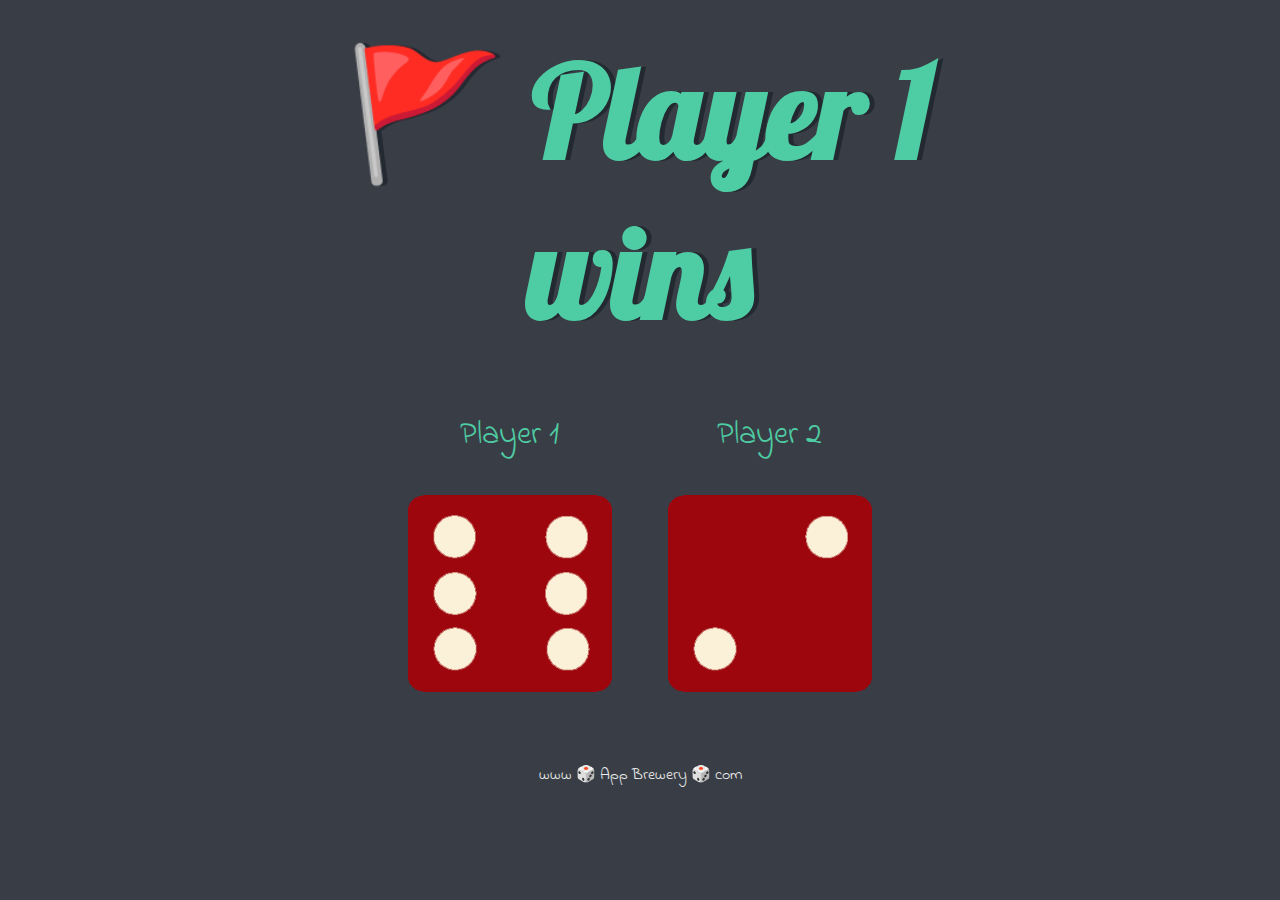
<file: Website-Dicee Challenge - Starting Files/Dicee Challenge - Starting Files/dicee.html>
<!DOCTYPE html>
<html lang="en" dir="ltr">
  <head>
    <meta charset="utf-8">
    <title>Dicee</title>
    <link rel="stylesheet" href="styles.css">
    <link href="https://fonts.googleapis.com/css?family=Indie+Flower|Lobster" rel="stylesheet">

  </head>
  <body>

    <div class="container">
      <h1>Refresh Me</h1>

      <div class="dice">
        <p>Player 1</p>
        <img class="img1" src="images/dice6.png">
      </div>

      <div class="dice">
        <p>Player 2</p>
        <img class="img2" src="images/dice6.png">
      </div>

    </div>

  <script src="index.js" charset="utf-8"></script>

  </script>
  </body>

  <footer>
    www 🎲 App Brewery 🎲 com
  </footer>
</html>
</file>
<file: Website-Dicee Challenge - Starting Files/Dicee Challenge - Starting Files/styles.css>
.container {
  width: 70%;
  margin: auto;
  text-align: center;
}

.dice {
  text-align: center;
  display: inline-block;

}

body {
  background-color: #393E46;
}

h1 {
  margin: 30px;
  font-family: 'Lobster', cursive;
  text-shadow: 5px 0 #232931;
  font-size: 8rem;
  color: #4ECCA3;
}

p {
  font-size: 2rem;
  color: #4ECCA3;
  font-family: 'Indie Flower', cursive;
}

img {
  width: 80%;
}

footer {
  margin-top: 5%;
  color: #EEEEEE;
  text-align: center;
  font-family: 'Indie Flower', cursive;

}
</file>
